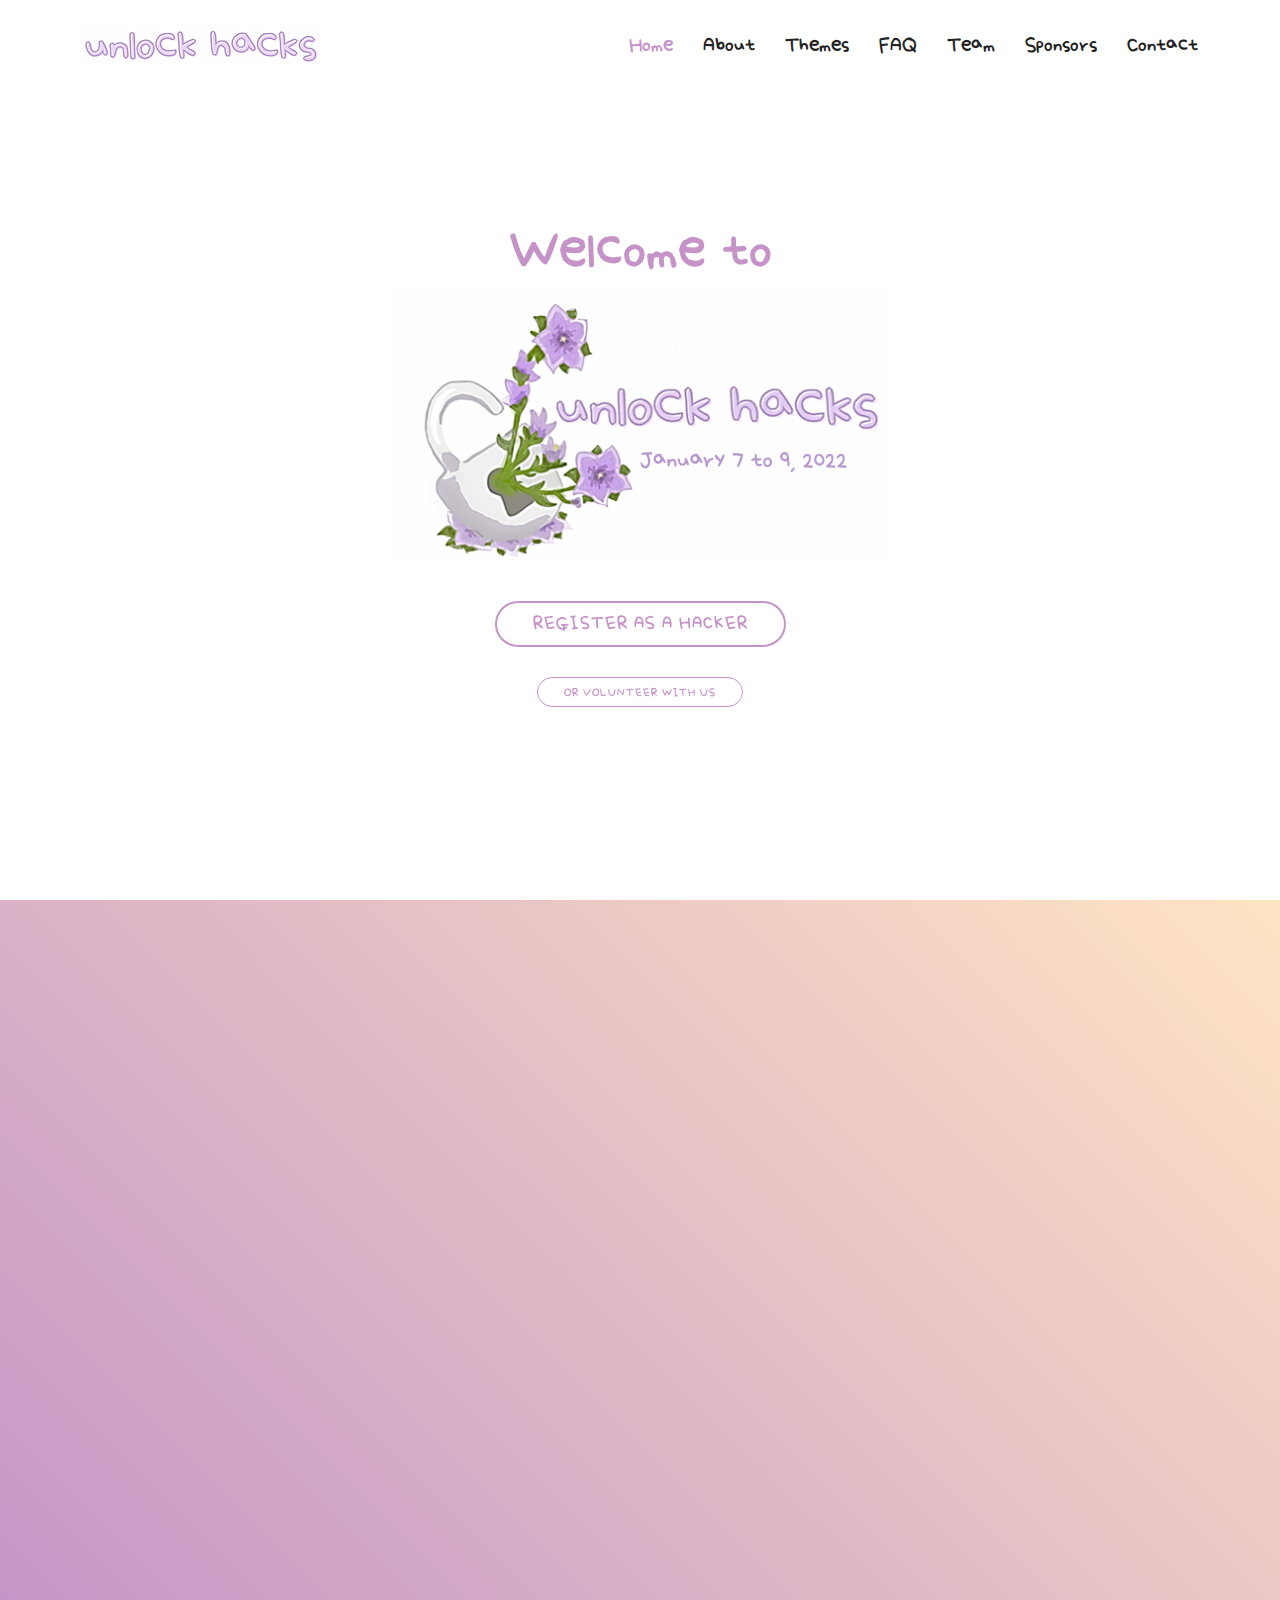
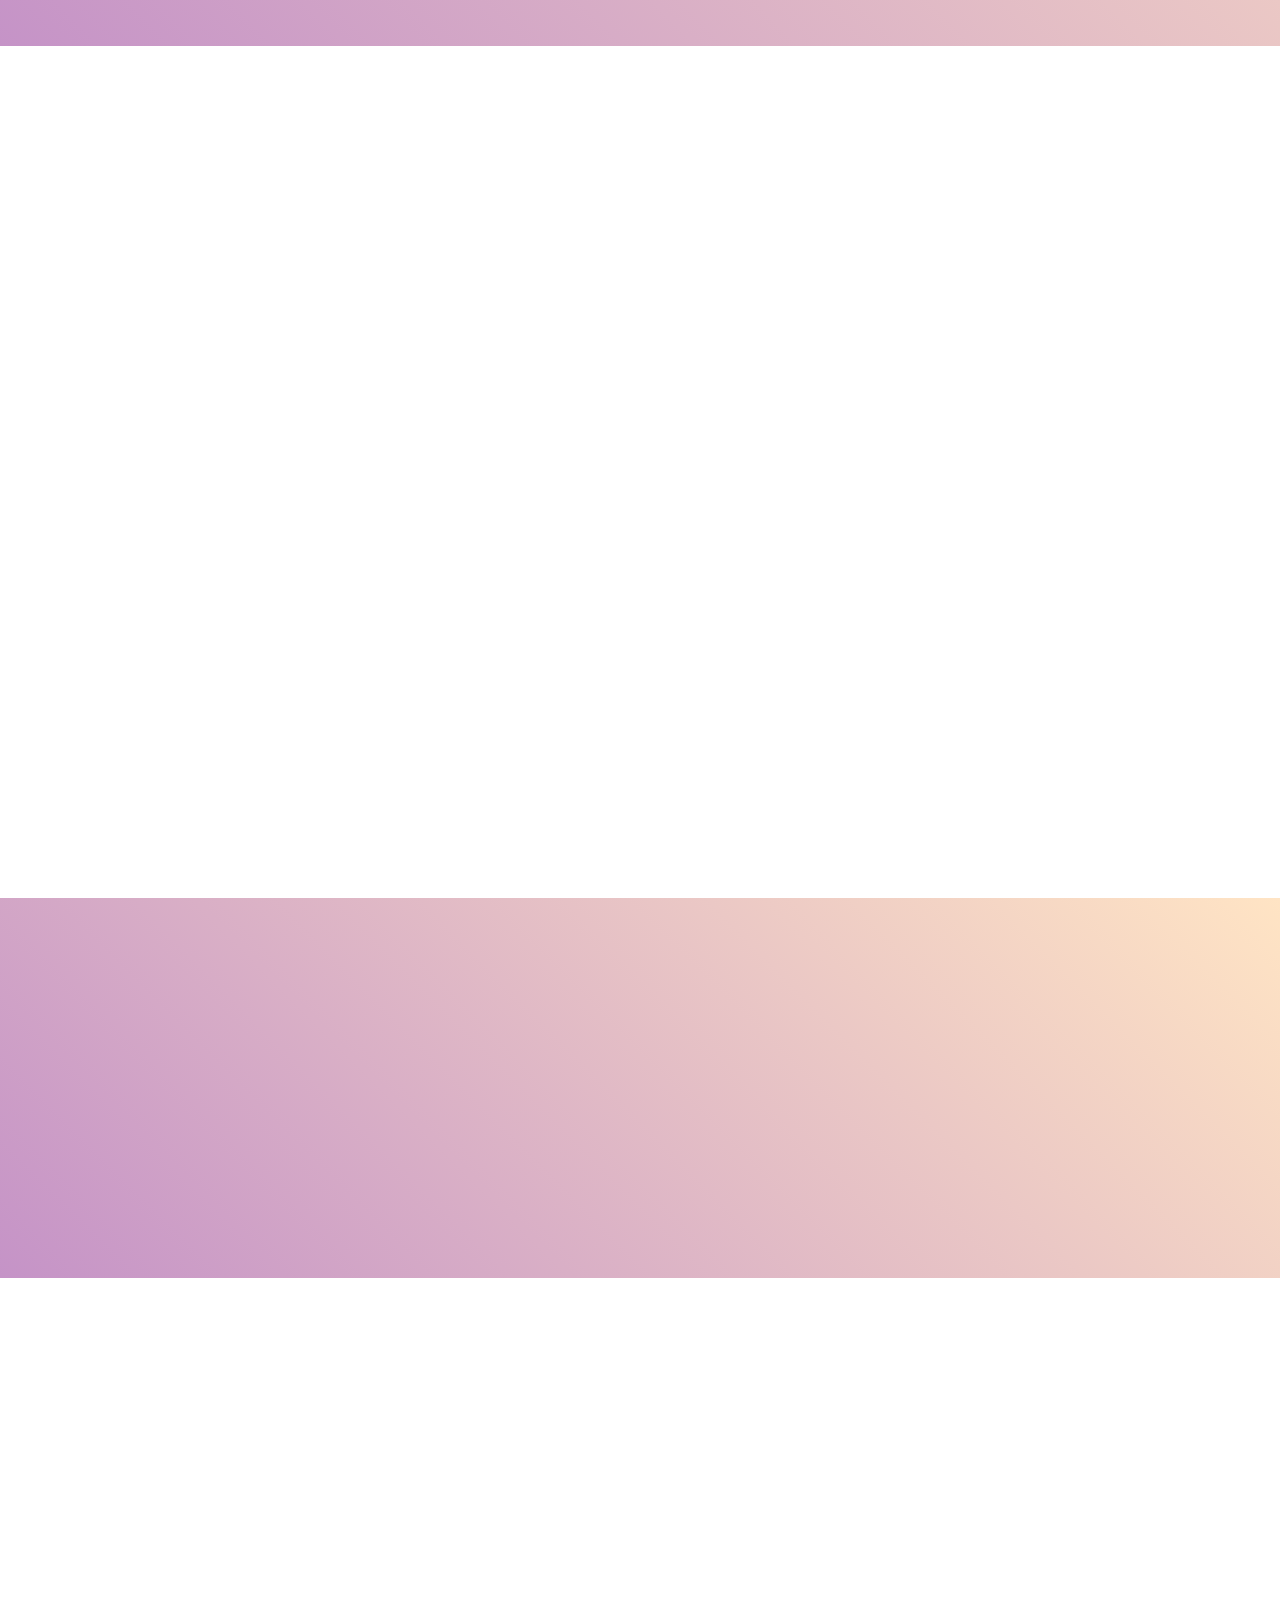
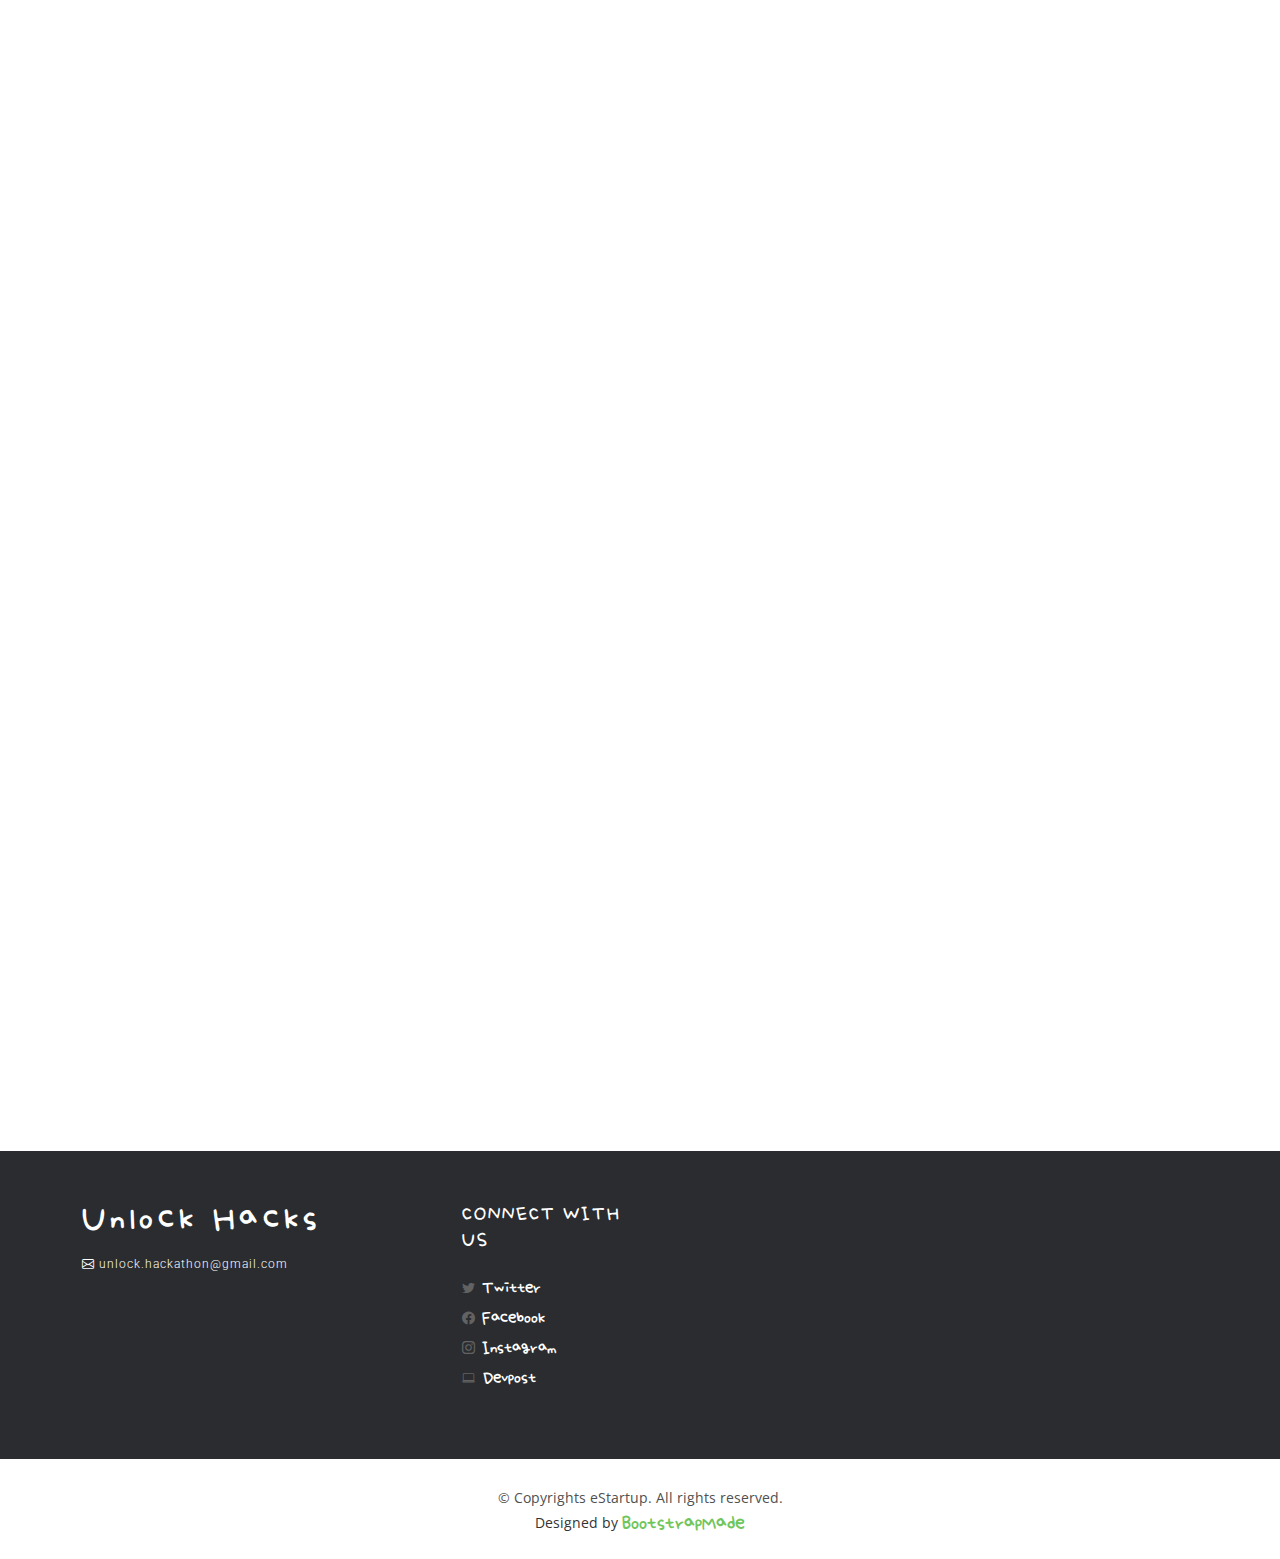
<file: index.html>
<!DOCTYPE html>
<html lang="en">

<head>
  <meta charset="utf-8">
  <meta content="width=device-width, initial-scale=1.0" name="viewport">
  <meta name="google-site-verification" content="Uta5ZvpiF0HfhbXHnjnyKUS2pw3Ugs1qrP7q_pHr9ck" />
  <title>Unlock Hacks Website</title>
  <meta content="" name="description">
  <meta content="" name="keywords">

  <!-- Favicons -->
  <link href="assets/img/icon.png" rel="icon">

  <!-- Google Fonts -->
  <link href="https://fonts.googleapis.com/css?family=Open+Sans:300,300i,400,400i,700,700i|Roboto:100,300,400,500,700|Philosopher:400,400i,700,700i" rel="stylesheet">

  <!-- Vendor CSS Files -->
  <link href="assets/vendor/aos/aos.css" rel="stylesheet">
  <link href="assets/vendor/bootstrap/css/bootstrap.min.css" rel="stylesheet">
  <link href="assets/vendor/bootstrap-icons/bootstrap-icons.css" rel="stylesheet">
  <link href="assets/vendor/glightbox/css/glightbox.min.css" rel="stylesheet">
  <link href="assets/vendor/swiper/swiper-bundle.min.css" rel="stylesheet">

  <!-- Template Main CSS File -->
  <link href="assets/css/style.css" rel="stylesheet">

  <!-- =======================================================
  * Template Name: eStartup - v4.3.0
  * Template URL: https://bootstrapmade.com/estartup-bootstrap-landing-page-template/
  * Author: BootstrapMade.com
  * License: https://bootstrapmade.com/license/
  ======================================================== -->
</head>

<body>

  <!-- ======= Header ======= -->
  <header id="header" class="header fixed-top d-flex align-items-center">
    <div class="container d-flex align-items-center justify-content-between">

      <div id="logo">
        <!-- <h1><a href="index.html"><span>unlock</span>Hacks</a></h1> --!>
        <!-- Uncomment below if you prefer to use an image logo -->
        <a href="index.html"><img src="assets/img/word.png" alt="" title="" /></a>
      </div>

      <nav id="navbar" class="navbar">
        <ul>
          <li><a class="nav-link scrollto active" href="#hero">Home</a></li>
          <li><a class="nav-link scrollto" href="#about">About</a></li>
          <li><a class="nav-link scrollto" href="#themes">Themes</a></li>
          <li><a class="nav-link scrollto" href="#FAQ">FAQ</a></li>
          <li><a class="nav-link scrollto" href="#team">Team</a></li>
          <li><a class="nav-link scrollto" href="#sponsors">Sponsors</a></li>
          <li><a class="nav-link scrollto" href="#footer">Contact</a></li>
        </ul>
        <i class="bi bi-list mobile-nav-toggle"></i>
      </nav><!-- .navbar -->

    </div>
  </header><!-- End Header -->

  <!-- ======= Hero Section ======= -->
  <section id="hero">
    <div class="hero-container" data-aos="fade-in">
      <h1>Welcome to</h1>
      <img src="assets/img/unlockhacks.png" alt="Hero Imgs" data-aos="zoom-out" data-aos-delay="100">
      <a href="https://forms.gle/FWFZujDewzGJzZKf9" class="btn-get-started scrollto">Register as a hacker</a>
      <a href="https://forms.gle/AG8u2EUDa3bshSr56" class="btn-volunteer scrollto">Or volunteer with us</a>
    </div>
  </section><!-- End Hero Section -->

  <main id="main">

    <!-- ======= About Section ======= -->
    <section id="about" class="padd-section text-center linear">

      <div class="container" data-aos="fade-up">
        <div class="section-title text-center">

          <h2>About Unlock Hacks</h2>
          <p class="separator">tech education for everyone!</p>

        </div>
      </div>

      <div class="container">
        <div class="row">

          <div class="col-md-6 col-lg-4" data-aos="zoom-in" data-aos-delay="100">
            <div class="feature-block">

              <img src="assets/img/svg/cloud.svg" alt="img">
              <h4>introducing hackathons</h4>
              <p>Heard about hackathons, but don't know where to start? Then you're in the right place! Attend this casual hackathon online and we'll teach you the basics, whether you know how to code or not!</p>

            </div>
          </div>

          <div class="col-md-6 col-lg-4" data-aos="zoom-in" data-aos-delay="200">
            <div class="feature-block">

              <img src="assets/img/world.png" alt="img">
              <h4>learning for everyone</h4>
              <p>Our event is meant to be a casual environment open to anyone who is curious about coding and hackathons! And thanks to our hackathon being online, it's also open to anyone around the world! Our hackathon is not a strict competition, but a challenge for those who seek it. </p>

            </div>
          </div>

          <div class="col-md-6 col-lg-4" data-aos="zoom-in" data-aos-delay="300">
            <div class="feature-block">

              <img src="assets/img/connect.png" alt="img">
              <h4>a chance to connect</h4>
              <p>Meet new people and face challenges together! This hackathon is a great opportunity to connect with others around the world and learn new things from them. </p>

            </div>
          </div>

        </div>
      </div>

    </section><!-- End About Section -->


    <!-- ======= Themes Section ======= -->
    <section id="themes" class="padd-section text-center">

      <div class="container" data-aos="fade-up">
        <div class="section-title text-center">
          <h2>Themes</h2>
          <p class="separator">To help get ideas going!</p>
        </div>

        <div class="row" data-aos="fade-up" data-aos-delay="100">

          <div class="col-md-6 col-lg-3">
            <div class="feature-block">
              <img src="assets/img/design.png" alt="img">
              <h4>art and design</h4>
              <p>Create a hack focused around visual aesthetics!</p>
            </div>
          </div>

          <div class="col-md-6 col-lg-3">
            <div class="feature-block">
              <img src="assets/img/environment.png" alt="img">
              <h4>environment</h4>
              <p>Come up with a technological solution that could benefit our planet!</p>
            </div>
          </div>

          <div class="col-md-6 col-lg-3">
            <div class="feature-block">
              <img src="assets/img/education.png" alt="img">
              <h4>education</h4>
              <p>Teach others about something you are passionate about through your hack!</p>
            </div>
          </div>

          <div class="col-md-6 col-lg-3">
            <div class="feature-block">
              <img src="assets/img/health.png" alt="img">
              <h4>health</h4>
              <p>Create a hack that helps someone in need, be it big or small!</p>
            </div>
          </div>

          <div class="col-md-6 col-lg-3">
            <div class="feature-block">
              <img src="assets/img/socialgood.png" alt="img">
              <h4>social good</h4>
              <p>Code to create a better society! This could fit in with other themes as well. </p>
            </div>
          </div>

          <div class="col-md-6 col-lg-3">
            <div class="feature-block">
              <img src="assets/img/entertainment.png" alt="img">
              <h4>entertainment</h4>
              <p>Create a hack for fun, or that lets someone else have fun!</p>
            </div>
          </div>

          <div class="col-md-6 col-lg-3">
            <div class="feature-block">
              <img src="assets/img/lifehacks.png" alt="img">
              <h4>life hacks</h4>
              <p>Come up with a hack that makes something easier to do or more accessible!</p>
            </div>
          </div>

          <div class="col-md-6 col-lg-3">
            <div class="feature-block">
              <img src="assets/img/finance.png" alt="img">
              <h4>finance and business</h4>
              <p>Code something that helps people manage finances, or practice good business techniques!</p>
            </div>
          </div>

        </div>
      </div>
    </section><!-- End Themes Section -->

    <!-- ======= FAQ Section ======= -->
    <section id="FAQ" class="padd-section text-center linear">
      <div class="container" data-aos="fade-up">
        <div class="row justify-content-center">

          <div class="col-md-8">

            <div class="testimonials-content">
                <a class="carousel-control-prev" href="#carousel-example-generic" role="button" data-bs-slide="prev">
                    <span class="carousel-control-prev-icon" aria-hidden="false"></span>
                    <span class="sr-only">Previous</span>
                </a>
                <a class="carousel-control-next" href="#carousel-example-generic" role="button" data-bs-slide="next">
                    <span class="sr-only">Next</span>
                    <span class="carousel-control-next-icon" aria-hidden="false"></span>
                </a>

              <div id="carousel-example-generic" class="carousel slide" data-bs-ride="carousel">
               

                <div class="carousel-inner" role="listbox">


                  <div class="carousel-item  active">
                    <div class="top-top">

                      <h2>Who is eligible to participate?</h2>
                      <p>Anybody over the age of 13 and under the age of 21, inclusive, regardless of where you live! That being said, if you are older than 21 and you wish to be apart of our event, we highly suggest checking out our <a href = "https://forms.gle/AG8u2EUDa3bshSr56">volunteer page</a>! Please email us if you have any questions regarding this!</p>
                      <h4>“Youth is a gift of nature but age is a work of art.”</h4>
                      <p>Stanislav Lee</p>

                    </div>
                  </div>


                  <div class="carousel-item ">
                    <div class="top-top">
                      <h2>What is a hackathon?</h2>
                      <p>A hackathon is an event where people come together to create a technological solution to a modern day problem! But for our hackathon, you don't even need to know how to code! In addition, we'll have many learning opportunities and events during the hackathon, so we'll be there to help you out!</p>
                      <h4>“I collect memories. I look for opportunities to try new things, go to new places, and meet new people all the time.”</h4>
                      <p>Marcel Wanders</p>

                    </div>
                  </div>

                  <div class="carousel-item ">
                    <div class="top-top">

                      <h2>Why participate in a hackathon?</h2>
                      <p>Because it's a great way to get hands-on experience with coding, design, and it's a way to design a project that really passions you! In addition, you'll get to meet new people, learn new things and have fun all in just one weekend! Pretty good deal, right?</p>
                      <h4>“Life is trying things to see if they work.”</h4>
                      <p>Ray Bradbury</p>

                    </div>
                  </div>

                  <div class="carousel-item ">
                    <div class="top-top">

                      <h2>What if I don't have a team?</h2>
                      <p>That's alright! We have specific events before the hackathon to help everyone find teams! In addition, we recommend that team sizes do not exceed four people, but we can make exceptions if neccesary!</p>
                      <h4>“A friend may be waiting behind a stranger’s face.”</h4>
                      <p>Maya Angelou</p>

                    </div>

                  </div>
                  <div class="carousel-item ">
                    <div class="top-top">

                      <h2>Is there a cost to attend?</h2>
                      <p>It costs no more than a bit of your weekend! Other than that, it's free! Yay! In addition, if you cannot make the entire event, you may also join to attend any workshops you might like to see.</p>
                      <h4>Time is a created thing. To say “I don’t have time” is to say “I don’t want to.”</h4>
                      <p>Lao Tzu</p>

                    </div>
                  </div>

                  <div class="carousel-item ">
                    <div class="top-top">

                      <h2>What will I need to participate?</h2>
                      <p>You will need wifi and an electronic device, such as a computer or a smartphone. If you plan to code, a computer works best, but any device you have can work. In addition, you will need to make a discord account and to sign up on our <a href = "https://unlock-hacks.devpost.com/?preview_token=8GYpLkYvj9A0sBWe7OOKJyL5CXV7iRxcF6teeuGTzJs%3D">Devpost</a> page. If you need any extra help, please don't hesitate to contact us!</p>
                      <h4>"Your scars, your flaws, your fears, your pain - they're mine too."</h4>
                      <p>Siobhan Davis</p>

                    </div>
                  </div>
                 </div>

                 <div class="btm-btm">
                  <d1>
                    <dt data-bs-target="#carousel-example-generic" data-bs-slide-to="0" class="active"></dt>
                    <dt data-bs-target="#carousel-example-generic" data-bs-slide-to="1"></dt>
                    <dt data-bs-target="#carousel-example-generic" data-bs-slide-to="2"></dt>
                    <dt data-bs-target="#carousel-example-generic" data-bs-slide-to="3"></dt>
                    <dt data-bs-target="#carousel-example-generic" data-bs-slide-to="4"></dt>
                    <dt data-bs-target="#carousel-example-generic" data-bs-slide-to="5"></dt>
                  </d1>
                 </div>
              </div>
            </div>
          </div>

        </div>
      </div>
    </section><!-- End FAQ Section -->

    <!-- ======= Team Section ======= -->
    <section id="team" class="padd-section text-center">

      <div class="container" data-aos="fade-up">
        <div class="section-title text-center">

          <h2>Team Member</h2>
          <p class="separator"></p>
        </div>

        <div class="row">

          <div class="col-md-6 col-md-4 col-lg-3" data-aos="zoom-in" data-aos-delay="100">
            <div class="team-block bottom">
              <img src="assets/img/luke.jpg" class="img-responsive" alt="img">
              <div class="team-content">
                <p>luke.jang2004@gmail.com</p>
                <span>organizer</span>
                <h4>Luke Jang</h4>
              </div>
            </div>
          </div>

          <div class="col-md-6 col-md-4 col-lg-3" data-aos="zoom-in" data-aos-delay="200">
            <div class="team-block bottom">
              <img src="assets/img/steven.png" class="img-responsive" alt="img">
              <div class="team-content">
                <p>stevenbai0724@gmail.com</p>
                <span>organizer</span>
                <h4>Steven Bai</h4>
              </div>
            </div>
          </div>

          <div class="col-md-6 col-md-4 col-lg-3" data-aos="zoom-in" data-aos-delay="300">
            <div class="team-block bottom">
              <img src="assets/img/fake1.jpg" class="img-responsive" alt="img">
              <div class="team-content">
		<p>geetikarp@gmail.com</p>

                <span>organizer</span>
                <h4>Geeti Chawla</h4>
              </div>
            </div>
          </div>



        </div>
      </div>
    </section><!-- End Team Section -->
    <!-- ======= Sponsors Section ======= -->
    <section id="sponsors" class="padd-section text-center">

      <div class="container" data-aos="fade-up">
        <div class="section-title text-center">
          <h2>Sponsors</h2>
        </div>

        <div class="row" data-aos="fade-up" data-aos-delay="100">

          <div class="col-md-6 col-lg-3">
            <div class="feature-block">
              <img style = "width:100%;"src="assets/img/echo3D.png" alt="img" ></img>
	      <h4><a href ="https://www.echo3d.co/">echo3D</a></h4>
            </div>
          </div>


          <div class="col-md-6 col-lg-3">
            <div class="feature-block">
              <img style = "width:100%;"src="assets/img/icontribute.png" alt="img" ></img>
	      <h4><a href ="https://icontribute.community/#/">iContribute</a></h4>
            </div>
          </div>
	      

          <div class="col-md-6 col-lg-3">
            <div class="feature-block">
	      <img style = "width:100%;"src="assets/img/Leading_Learners_Logo.png" alt="img" ></img>
	      <h4><a href ="https://linktr.ee/leadinglearners">Leading Learners</a></h4>
            </div>
          </div>
	      
          <div class="col-md-6 col-lg-3">
            <div class="feature-block">
	      <img style = "width:100%;"src="assets/img/Action_For_World.png" alt="img" ></img>
	      <h4><a href ="https://actionforworld.netlify.app/">Action for World</a></h4>
            </div>
          </div>
	
          <div class="col-md-6 col-lg-3">
            <div class="feature-block">
	      <img style = "width:100%;"src="assets/img/voiceflow-letterfont-black.png" alt="img" ></img>
	      <h4><a href ="https://www.voiceflow.com/">Voiceflow</a></h4>
            </div>
          </div>
	
        </div>
      </div>
    </section><!-- End Sponsors Section -->

  </main><!-- End #main -->

  <!-- ======= Footer ======= -->
  <footer class="footer" id="footer">
    <div class="container">
      <div class="row">

        <div class="col-md-12 col-lg-4">
          <div class="footer-logo">

            <a class="navbar-brand" href="#">Unlock Hacks</a>
            <p class="bi bi-envelope"> unlock.hackathon@gmail.com</p>

          </div>
        </div>

        <div class="col-sm-6 col-md-3 col-lg-2">
          <div class="list-menu">

            <h4>Connect With Us</h4>

            <ul class="list-unstyled">
              <li class="bi bi-twitter"><a href="https://twitter.com/HacksUnlock" class="twitter">Twitter</a></li>
              <li class="bi bi-facebook"><a href="https://www.facebook.com/profile.php?id=100071896251396" class="facebook">Facebook</a></li>
              <li class="bi bi-instagram"><a href="https://www.instagram.com/unlock.hacks/" class="instagram">Instagram</a></li>
              <li class="bi bi-laptop"><a href="https://unlock-hacks.devpost.com/?preview_token=8GYpLkYvj9A0sBWe7OOKJyL5CXV7iRxcF6teeuGTzJs%3D" class="laptop">Devpost</a></li>
            </ul>

          </div>
        </div>

      </div>
    </div>

    <div class="copyrights">
      <div class="container">
        <p>&copy; Copyrights eStartup. All rights reserved.</p>
        <div class="credits">
          <!--
          All the links in the footer should remain intact.
          You can delete the links only if you purchased the pro version.
          Licensing information: https://bootstrapmade.com/license/
          Purchase the pro version with working PHP/AJAX contact form: https://bootstrapmade.com/buy/?theme=eStartup
        -->
          Designed by <a href="https://bootstrapmade.com/">BootstrapMade</a>
        </div>
      </div>
    </div>

  </footer><!-- End  Footer -->
  <a href="#" class="back-to-top d-flex align-items-center justify-content-center"><i class="bi bi-arrow-up-short"></i></a>

  <!-- Vendor JS Files -->
  <script src="assets/vendor/aos/aos.js"></script>
  <script src="assets/vendor/bootstrap/js/bootstrap.bundle.min.js"></script>
  <script src="assets/vendor/glightbox/js/glightbox.min.js"></script>
  <script src="assets/vendor/php-email-form/validate.js"></script>
  <script src="assets/vendor/swiper/swiper-bundle.min.js"></script>

  <!-- Template Main JS File -->
  <script src="assets/js/main.js"></script>

</body>

</html>
</file>
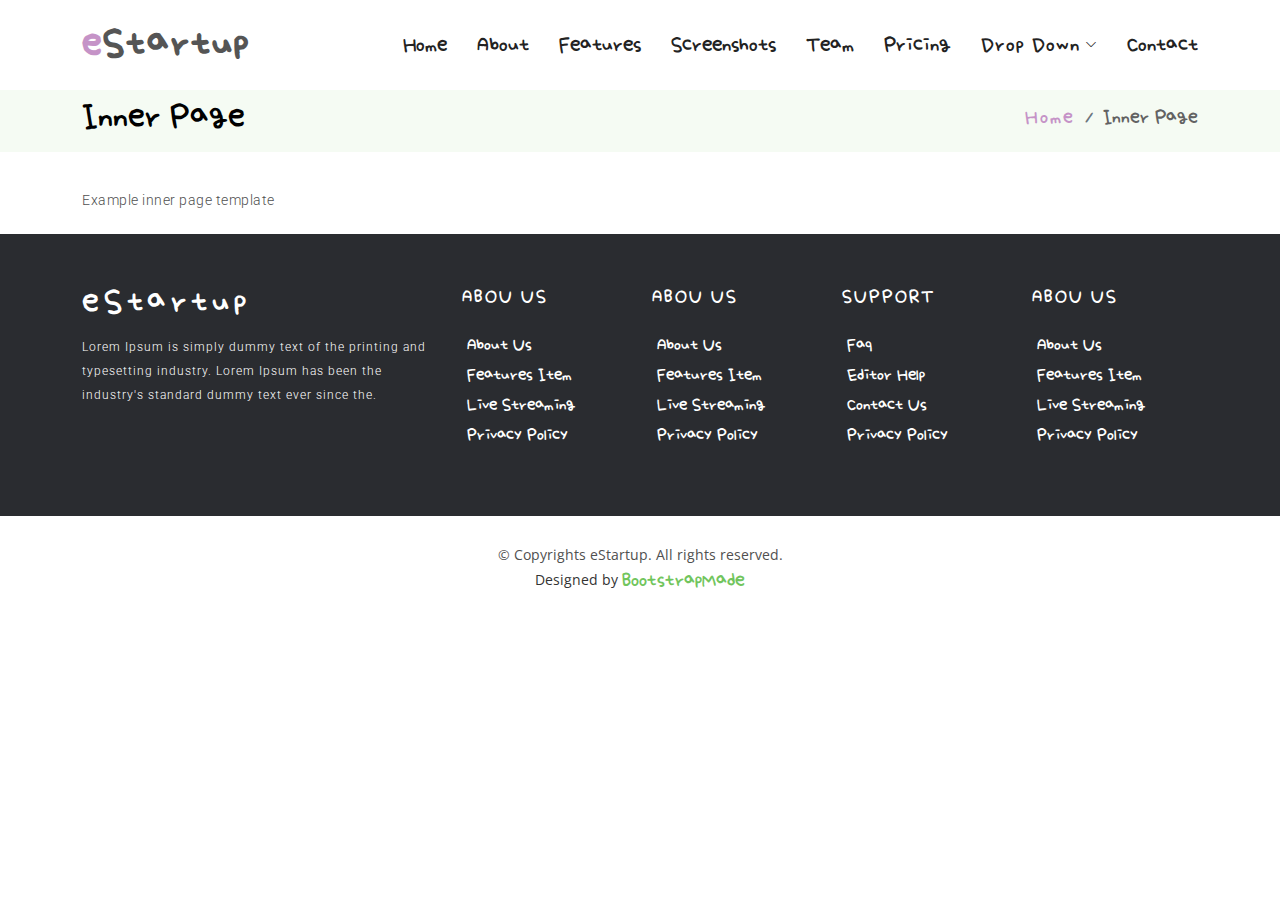
<file: inner-page.html>
<!DOCTYPE html>
<html lang="en">

<head>
  <meta charset="utf-8">
  <meta content="width=device-width, initial-scale=1.0" name="viewport">

  <title>Inner Page - eStartup Bootstrap Template</title>
  <meta content="" name="description">
  <meta content="" name="keywords">

  <!-- Favicons -->
  <link href="assets/img/favicon.png" rel="icon">
  <link href="assets/img/apple-touch-icon.png" rel="apple-touch-icon">

  <!-- Google Fonts -->
  <link href="https://fonts.googleapis.com/css?family=Open+Sans:300,300i,400,400i,700,700i|Roboto:100,300,400,500,700|Philosopher:400,400i,700,700i" rel="stylesheet">

  <!-- Vendor CSS Files -->
  <link href="assets/vendor/aos/aos.css" rel="stylesheet">
  <link href="assets/vendor/bootstrap/css/bootstrap.min.css" rel="stylesheet">
  <link href="assets/vendor/bootstrap-icons/bootstrap-icons.css" rel="stylesheet">
  <link href="assets/vendor/glightbox/css/glightbox.min.css" rel="stylesheet">
  <link href="assets/vendor/swiper/swiper-bundle.min.css" rel="stylesheet">

  <!-- Template Main CSS File -->
  <link href="assets/css/style.css" rel="stylesheet">

  <!-- =======================================================
  * Template Name: eStartup - v4.3.0
  * Template URL: https://bootstrapmade.com/estartup-bootstrap-landing-page-template/
  * Author: BootstrapMade.com
  * License: https://bootstrapmade.com/license/
  ======================================================== -->
</head>

<body>

  <!-- ======= Header ======= -->
  <header id="header" class="header fixed-top d-flex align-items-center">
    <div class="container d-flex align-items-center justify-content-between">

      <div id="logo">
        <h1><a href="index.html"><span>e</span>Startup</a></h1>
        <!-- Uncomment below if you prefer to use an image logo -->
        <!-- <a href="index.html"><img src="assets/img/logo.png" alt="" title="" /></a>-->
      </div>

      <nav id="navbar" class="navbar">
        <ul>
          <li><a class="nav-link scrollto " href="#hero">Home</a></li>
          <li><a class="nav-link scrollto" href="#about-us">About</a></li>
          <li><a class="nav-link scrollto" href="#features">Features</a></li>
          <li><a class="nav-link scrollto" href="#screenshots">Screenshots</a></li>
          <li><a class="nav-link scrollto" href="#team">Team</a></li>
          <li><a class="nav-link scrollto" href="#pricing">Pricing</a></li>
          <li class="dropdown"><a href="#"><span>Drop Down</span> <i class="bi bi-chevron-down"></i></a>
            <ul>
              <li><a href="#">Drop Down 1</a></li>
              <li class="dropdown"><a href="#"><span>Deep Drop Down</span> <i class="bi bi-chevron-right"></i></a>
                <ul>
                  <li><a href="#">Deep Drop Down 1</a></li>
                  <li><a href="#">Deep Drop Down 2</a></li>
                  <li><a href="#">Deep Drop Down 3</a></li>
                  <li><a href="#">Deep Drop Down 4</a></li>
                  <li><a href="#">Deep Drop Down 5</a></li>
                </ul>
              </li>
              <li><a href="#">Drop Down 2</a></li>
              <li><a href="#">Drop Down 3</a></li>
              <li><a href="#">Drop Down 4</a></li>
            </ul>
          </li>
          <li><a class="nav-link scrollto" href="#contact">Contact</a></li>
        </ul>
        <i class="bi bi-list mobile-nav-toggle"></i>
      </nav><!-- .navbar -->

    </div>
  </header><!-- End Header -->

  <main id="main">

    <!-- ======= Breadcrumbs ======= -->
    <section class="breadcrumbs">
      <div class="container">

        <div class="d-flex justify-content-between align-items-center">
          <h2>Inner Page</h2>
          <ol>
            <li><a href="index.html">Home</a></li>
            <li>Inner Page</li>
          </ol>
        </div>

      </div>
    </section><!-- End Breadcrumbs -->

    <section class="inner-page pt-4">
      <div class="container">
        <p>
          Example inner page template
        </p>
      </div>
    </section>

  </main><!-- End #main -->

  <!-- ======= Footer ======= -->
  <footer class="footer">
    <div class="container">
      <div class="row">

        <div class="col-md-12 col-lg-4">
          <div class="footer-logo">

            <a class="navbar-brand" href="#">eStartup</a>
            <p>Lorem Ipsum is simply dummy text of the printing and typesetting industry. Lorem Ipsum has been the industry's standard dummy text ever since the.</p>

          </div>
        </div>

        <div class="col-sm-6 col-md-3 col-lg-2">
          <div class="list-menu">

            <h4>Abou Us</h4>

            <ul class="list-unstyled">
              <li><a href="#">About us</a></li>
              <li><a href="#">Features item</a></li>
              <li><a href="#">Live streaming</a></li>
              <li><a href="#">Privacy Policy</a></li>
            </ul>

          </div>
        </div>

        <div class="col-sm-6 col-md-3 col-lg-2">
          <div class="list-menu">

            <h4>Abou Us</h4>

            <ul class="list-unstyled">
              <li><a href="#">About us</a></li>
              <li><a href="#">Features item</a></li>
              <li><a href="#">Live streaming</a></li>
              <li><a href="#">Privacy Policy</a></li>
            </ul>

          </div>
        </div>

        <div class="col-sm-6 col-md-3 col-lg-2">
          <div class="list-menu">

            <h4>Support</h4>

            <ul class="list-unstyled">
              <li><a href="#">faq</a></li>
              <li><a href="#">Editor help</a></li>
              <li><a href="#">Contact us</a></li>
              <li><a href="#">Privacy Policy</a></li>
            </ul>

          </div>
        </div>

        <div class="col-sm-6 col-md-3 col-lg-2">
          <div class="list-menu">

            <h4>Abou Us</h4>

            <ul class="list-unstyled">
              <li><a href="#">About us</a></li>
              <li><a href="#">Features item</a></li>
              <li><a href="#">Live streaming</a></li>
              <li><a href="#">Privacy Policy</a></li>
            </ul>

          </div>
        </div>

      </div>
    </div>

    <div class="copyrights">
      <div class="container">
        <p>&copy; Copyrights eStartup. All rights reserved.</p>
        <div class="credits">
          <!--
          All the links in the footer should remain intact.
          You can delete the links only if you purchased the pro version.
          Licensing information: https://bootstrapmade.com/license/
          Purchase the pro version with working PHP/AJAX contact form: https://bootstrapmade.com/buy/?theme=eStartup
        -->
          Designed by <a href="https://bootstrapmade.com/">BootstrapMade</a>
        </div>
      </div>
    </div>

  </footer><!-- End  Footer -->

  <a href="#" class="back-to-top d-flex align-items-center justify-content-center"><i class="bi bi-arrow-up-short"></i></a>

  <!-- Vendor JS Files -->
  <script src="assets/vendor/aos/aos.js"></script>
  <script src="assets/vendor/bootstrap/js/bootstrap.bundle.min.js"></script>
  <script src="assets/vendor/glightbox/js/glightbox.min.js"></script>
  <script src="assets/vendor/php-email-form/validate.js"></script>
  <script src="assets/vendor/swiper/swiper-bundle.min.js"></script>

  <!-- Template Main JS File -->
  <script src="assets/js/main.js"></script>

</body>

</html>
</file>
<file: assets/css/style.css>
/**
* Template Name: eStartup - v4.3.0
* Template URL: https://bootstrapmade.com/estartup-bootstrap-landing-page-template/
* Author: BootstrapMade.com
* License: https://bootstrapmade.com/license/
*/

@charset "UTF-8";
/*--------------------------------------------------------------
# General
--------------------------------------------------------------*/
@font-face
{
   font-family: UhBee-Se_hyunimport;
   src: url("UhBee-Se_hyun.ttf");
}
body {
  background-color: #fff;
  color: #333;
}

h1, h2, h3, h4, h5, h6 {
  font-family: UhBee-Se_hyunimport;
  margin: 0;
}

h2 {
  color: #000;
  font-weight: 450;
  font-size: 18px;
}

h4 {
  color: #000;
  font-size: 13px;
  font-weight: 500;
  letter-spacing: 2px;
  text-transform: uppercase;
  line-height: 2;
}

h5 {
  color: #c593c7;
  font-size: 13px;
  font-weight: 500;
}

a {
  letter-spacing: 2px;
  text-decoration: none;
  color: #c593c7;
  font-family: UhBee-Se_hyunimport;
}

a:hover {
  color: #F59BF7;

}

ul {
  letter-spacing: 1px;
}

li {
  color: #626262;
  font-size: 13px;
  font-weight: 400;
  font-family: UhBee-Se_hyunimport;
  letter-spacing: 2px;
  line-height: 30px;
  text-transform: capitalize;
}

p {
  color: #505050;
  font-size: 14px;
  font-weight: 300;
  font-family: "roboto";
  letter-spacing: 0.5px;
  line-height: 2;
  margin-bottom: 20px;
  margin-top: 10px;
}

span {
  letter-spacing: 1px;
}

.container-full {
  padding-left: 0;
  padding-right: 0;
}

.btn {
  border: 1px solid #fff;
  border-radius: 50px;
  color: #fff;
  font-size: 11px;
  font-weight: 600;
  padding: 15px 40px;
  text-transform: uppercase;
  transition: all 0.5s ease-in-out 0s;
}

.btn-default:hover {
  color: #fff;
  background-color: #e6e6e6;
  border-color: #adadad;
}

.fa {
  text-decoration: none;
  font-size: 13px;
}

/*--------------------------------------------------------------
# Back to top button
--------------------------------------------------------------*/
.back-to-top {
  position: fixed;
  visibility: hidden;
  opacity: 0;
  right: 15px;
  bottom: 15px;
  z-index: 996;
  background: #C593C7;
  width: 40px;
  height: 40px;
  border-radius: 4px;
  transition: all 0.4s;
}

.back-to-top i {
  font-size: 28px;
  color: #fff;
  line-height: 0;
}

.back-to-top:hover {
  background: #C8A2C8;
  color: #fff;
}

.back-to-top.active {
  visibility: visible;
  opacity: 1;
}

/*--------------------------------------------------------------
# Header
--------------------------------------------------------------*/
#header {
  background: #fff;
  z-index: 997;
  transition: all 0.5s ease;
  padding: 20px 0;
}

#header #logo h1 {
  color: #505050;
  font-size: 28px;
  font-weight: 600;
  letter-spacing: 1px;
  margin: 0;
}

#header #logo h1 a {
  color: #555;
  display: inline-block;
  text-decoration: none;
}

#header #logo h1 a span {
  color: #C593C7;
}

#header #logo img {
  padding: 0;
  margin: 0;
}

#header.header-scrolled {
  background: #fff;
  box-shadow: 0 3px 7px rgba(0, 0, 0, 0.1);
  padding: 12px 0;
}

/*--------------------------------------------------------------
# Navigation Menu
--------------------------------------------------------------*/
/**
* Desktop Navigation 
*/
.navbar {
  padding: 0;
}

.navbar ul {
  margin: 0;
  padding: 0;
  display: flex;
  list-style: none;
  align-items: center;
}

.navbar li {
  position: relative;
}

.navbar a, .navbar a:focus {
  display: flex;
  align-items: center;
  justify-content: space-between;
  padding: 10px 0 10px 30px;
  font-family: UhBee-Se_hyunimport;
  font-size: 15px;
  color: #222;
  white-space: nowrap;
  transition: 0.3s;
  letter-spacing: 0;
}

.navbar a i, .navbar a:focus i {
  font-size: 12px;
  line-height: 0;
  margin-left: 5px;
}

.navbar a:hover, .navbar .active, .navbar .active:focus, .navbar li:hover > a {
  color: #C593C7;
}

.navbar .dropdown ul {
  display: block;
  position: absolute;
  left: 14px;
  top: calc(100% + 30px);
  margin: 0;
  padding: 10px 0;
  z-index: 99;
  opacity: 0;
  visibility: hidden;
  background: #fff;
  box-shadow: 0px 0px 30px rgba(127, 137, 161, 0.25);
  transition: 0.3s;
  border-radius: 4px;
}

.navbar .dropdown ul li {
  min-width: 200px;
}

.navbar .dropdown ul a {
  padding: 10px 20px;
  text-transform: none;
}

.navbar .dropdown ul a i {
  font-size: 12px;
}

.navbar .dropdown ul a:hover, .navbar .dropdown ul .active:hover, .navbar .dropdown ul li:hover > a {
  color: #C593C7;
}

.navbar .dropdown:hover > ul {
  opacity: 1;
  top: 100%;
  visibility: visible;
}

.navbar .dropdown .dropdown ul {
  top: 0;
  left: calc(100% - 30px);
  visibility: hidden;
}

.navbar .dropdown .dropdown:hover > ul {
  opacity: 1;
  top: 0;
  left: 100%;
  visibility: visible;
}

@media (max-width: 1366px) {
  .navbar .dropdown .dropdown ul {
    left: -90%;
  }
  .navbar .dropdown .dropdown:hover > ul {
    left: -100%;
  }
}

/**
* Mobile Navigation 
*/
.mobile-nav-toggle {
  color: #222;
  font-size: 28px;
  cursor: pointer;
  display: none;
  line-height: 0;
  transition: 0.5s;
}

.mobile-nav-toggle.bi-x {
  color: #fff;
}

@media (max-width: 991px) {
  .mobile-nav-toggle {
    display: block;
  }
  .navbar ul {
    display: none;
  }
}

.navbar-mobile {
  position: fixed;
  overflow: hidden;
  top: 0;
  right: 0;
  left: 0;
  bottom: 0;
  background: rgba(34, 34, 34, 0.9);
  transition: 0.3s;
  z-index: 999;
}

.navbar-mobile .mobile-nav-toggle {
  position: absolute;
  top: 15px;
  right: 15px;
}

.navbar-mobile ul {
  display: block;
  position: absolute;
  top: 55px;
  right: 15px;
  bottom: 15px;
  left: 15px;
  padding: 10px 0;
  border-radius: 6px;
  background-color: #fff;
  overflow-y: auto;
  transition: 0.3s;
}

.navbar-mobile a {
  padding: 10px 20px;
  font-size: 15px;
  color: #222;
}

.navbar-mobile a:hover, .navbar-mobile .active, .navbar-mobile li:hover > a {
  color: #C593C7;
}

.navbar-mobile .getstarted {
  margin: 15px;
}

.navbar-mobile .dropdown ul {
  position: static;
  display: none;
  margin: 10px 20px;
  padding: 10px 0;
  z-index: 99;
  opacity: 1;
  visibility: visible;
  background: #fff;
  box-shadow: 0px 0px 30px rgba(127, 137, 161, 0.25);
}

.navbar-mobile .dropdown ul li {
  min-width: 200px;
}

.navbar-mobile .dropdown ul a {
  padding: 10px 20px;
}

.navbar-mobile .dropdown ul a i {
  font-size: 12px;
}

.navbar-mobile .dropdown ul a:hover, .navbar-mobile .dropdown ul .active:hover, .navbar-mobile .dropdown ul li:hover > a {
  color: #C593C7;
}

.navbar-mobile .dropdown > .dropdown-active {
  display: block;
}

/*--------------------------------------------------------------
# Hero Section
--------------------------------------------------------------*/
#hero {
  width: 100%;
  height: calc(100vh - 40px);
  background: url("") center bottom no-repeat;
  background-size: 100%;
  position: relative;
  margin-top: 40px;
}

@media (min-width: 1025px) {
  #hero {
    background-attachment: fixed;
  }
}

#hero .hero-container {
  position: absolute;
  bottom: 0;
  top: 0;
  left: 0;
  right: 0;
  display: flex;
  justify-content: center;
  align-items: center;
  flex-direction: column;
  text-align: center;
}

#hero h1 {
  margin: 0 0 10px 0;
  font-size: 40px;
  font-weight: 500;
  line-height: 56px;
  font-family: "UhBee-Se_hyunimport";
  color: #C593C7;
}

@media (max-width: 768px) {
  #hero h1 {
    font-size: 28px;
    line-height: 36px;
  }
}

#hero h2 {
  color: #C593C7;
  margin-bottom: 30px;
  font-size: 20px;
  font-family: UhBee-Se_hyunimport;
  font-weight: 300;
}

@media (max-width: 768px) {
  #hero h2 {
    font-size: 18px;
    line-height: 24px;
    margin-bottom: 30px;
  }
}

#hero img {
  max-width: 95%;
  margin-bottom: 30px;
}

#hero .btn-get-started {
  font-family: UhBee-Se_hyunimport;
  text-transform: uppercase;
  font-weight: 400;
  font-size: 13px;
  letter-spacing: 1px;
  display: inline-block;
  padding: 11px 36px;
  border-radius: 50px;
  transition: 0.5s;
  margin-bottom: 30px;
  border: 2px solid #C593C7;
  background: #fff;
  color: #C593C7;
  text-decoration: none;
}
#hero .btn-volunteer {
  font-family: UhBee-Se_hyunimport;
  text-transform: uppercase;
  font-weight: 400;
  font-size: 8px;
  letter-spacing: 1px;
  display: inline-block;
  padding: 8px 26px;
  border-radius: 30px;
  transition: 0.5s;
  margin-bottom: 10px;
  border: 1px solid #C593C7;
  background: #fff;
  color: #C593C7;
  text-decoration: none;
}

#hero .btn-get-started:hover {
  background: #C593C7;
  color: #fff;
}

#hero .btn-volunteer:hover {
  background: #C593C7;
  color: #fff;
}
#hero .btns a {
  color: #555;
  font-size: 11px;
  font-weight: 600;
  text-transform: uppercase;
  margin: 4px 20px;
  text-decoration: none;
  transition: 0.3s;
}

@media (max-width: 575px) {
  #hero .btns a {
    margin: 4px 8px;
  }
}

#hero .btns a:hover {
  color: #C593C7;
}

/*--------------------------------------------------------------
# Sections
--------------------------------------------------------------*/
section {
  overflow: hidden;
}

.padd-section {
  padding-bottom: 80px;
  padding-top: 80px;
}

@media (max-width: 992px) {
  .padd-section {
    padding-top: 40px;
    padding-bottom: 40px;
  }
}

.section-title {
  margin-bottom: 80px;
}

@media (max-width: 992px) {
  .section-title {
    margin-bottom: 40px;
  }
}

.section-title h2 {
  font-family: UhBee-Se_hyunimport;
  font-size: 45px;
  font-weight: 100;
  letter-spacing: 2px;
  margin-bottom: 20px;
  text-transform: capitalize;
}

.section-title .separator {
  margin: 0;
}

.separator {
  color: #626262;
  font-family: UhBee-Se_hyunimport;
  font-size: 15px;
  font-weight: 300;
  margin-bottom: 30px;
  text-transform: capitalize;
}

/*--------------------------------------------------------------
# Breadcrumbs
--------------------------------------------------------------*/
.breadcrumbs {
  padding: 20px 0;
  background-color: #f5fbf3;
  min-height: 40px;
  margin-top: 82px;
}

@media (max-width: 992px) {
  .breadcrumbs {
    margin-top: 68px;
  }
}

.breadcrumbs h2 {
  font-size: 24px;
  font-weight: 300;
  margin: 0;
}

@media (max-width: 992px) {
  .breadcrumbs h2 {
    margin: 0 0 10px 0;
  }
}

.breadcrumbs ol {
  display: flex;
  flex-wrap: wrap;
  list-style: none;
  padding: 0;
  margin: 0;
}

.breadcrumbs ol li {
  letter-spacing: 0;
  font-size: 14px;
}

.breadcrumbs ol li + li {
  padding-left: 10px;
}

.breadcrumbs ol li + li::before {
  display: inline-block;
  padding-right: 10px;
  color: #6c757d;
  content: "/";
}

@media (max-width: 768px) {
  .breadcrumbs .d-flex {
    display: block !important;
  }
  .breadcrumbs ol {
    display: block;
  }
  .breadcrumbs ol li {
    display: inline-block;
  }
}

/* Get Started Section
--------------------------------*/
#get-started {
  display: inline-block;
  height: 100%;
  width: 100%;
}

#get-started .feature-block {
  background: #fff none repeat scroll 0 0;
  padding: 30px 20px;
  transition: all 0.5s ease-in-out 0s;
}

#get-started .feature-block img {
  height: 60px;
  margin-bottom: 30px;
  width: 60px;
}

@media (max-width: 991px) {
  #get-started .feature-block {
    margin-bottom: 30px;
  }
}

#get-started .feature-block:hover {
  box-shadow: 0 0 35px rgba(0, 0, 0, 0.1);
  transition: all 0.5s ease-in-out 0s;
}

#get-started .feature-block h4 {
  margin-bottom: 20px;
}

#get-started .feature-block p {
  margin-bottom: 20px;
}

#get-started .feature-block a {
  color: #505050;
  font-size: 12px;
  font-weight: 600;
  text-decoration: none;
  text-transform: capitalize;
  transition: 0.3s;
}

#get-started .feature-block a:hover {
  color: #71c55d;
}

/* About Us Section
--------------------------------*/
.linear { background : linear-gradient( 45deg, #C593C7, bisque ) ; }
#about img {
  max-width: 50%;
  max-height: 50%;
}

#about .about-content {
  padding-top: 60px;
}

#about .about-content h2 {
  color: #cccff;
  font-family: UhBee-Se_hyunimport;
  font-size: 39px;
  font-weight: 100;
  letter-spacing: 2px;
  margin-bottom: 20px;
  text-transform: capitalize;
}

#about .about-content span {
  font-weight: 700;
  padding-right: 10px;
  text-transform: uppercase;
}

#about .about-content ul li {
  line-height: 36px;
}

#about .about-content ul li .fa {
  padding-right: 20px;
}

/* Features Section
--------------------------------*/
#features {
  display: inline-block;
  height: 100%;
  width: 100%;
  left: 30px;
}

#features .feature-block {
  background: #fff none repeat scroll 0 0;
  padding: 50px 40px;

  margin-bottom: 30px;
  transition: all 0.5s ease-in-out 0s;
}

#features .feature-block img {
  height: 60px;
  margin-bottom: 30px;
  width: 60px;
  align: center;
}

#features .feature-block:hover {
  box-shadow: 0 0 35px rgba(0, 0, 0, 0.1);
  transition: all 0.5s ease-in-out 0s;
}

#features .feature-block h4 {
  margin-bottom: 20px;
  align: center;
}

#features .feature-block p {
  margin-bottom: 0;
}

/* Screenshots Section
--------------------------------*/
#screenshots .swiper-pagination {
  margin-top: 20px;
  position: relative;
}

#screenshots .swiper-pagination .swiper-pagination-bullet {
  width: 12px;
  height: 12px;
  background-color: #fff;
  opacity: 1;
  border: 1px solid #71c55d;
}

#screenshots .swiper-pagination .swiper-pagination-bullet-active {
  background-color: #71c55d;
}

/* Video Section
--------------------------------*/
#video {
  background: url(../img/video-bg.jpg) center center;
  background-repeat: no-repeat;
  background-size: cover;
  height: 400px;
  overflow: hidden;
}

#video .overlay {
  background: rgba(0, 0, 0, 0.85);
  height: 100%;
}

#video .overlay .play-btn {
  width: 94px;
  height: 94px;
  background: radial-gradient(#71c55d 50%, rgba(113, 197, 93, 0.15) 52%);
  border-radius: 50%;
  display: block;
  margin: 153px auto 0;
  position: relative;
  overflow: hidden;
}

#video .overlay .play-btn::after {
  content: '';
  position: absolute;
  left: 50%;
  top: 50%;
  transform: translateX(-40%) translateY(-50%);
  width: 0;
  height: 0;
  border-top: 10px solid transparent;
  border-bottom: 10px solid transparent;
  border-left: 15px solid #fff;
  z-index: 100;
  transition: all 400ms cubic-bezier(0.55, 0.055, 0.675, 0.19);
}

#video .overlay .play-btn:before {
  content: '';
  position: absolute;
  width: 120px;
  height: 120px;
  -webkit-animation-delay: 0s;
  animation-delay: 0s;
  -webkit-animation: pulsate1 2s;
  animation: pulsate1 2s;
  -webkit-animation-direction: forwards;
  animation-direction: forwards;
  -webkit-animation-iteration-count: infinite;
  animation-iteration-count: infinite;
  -webkit-animation-timing-function: steps;
  animation-timing-function: steps;
  opacity: 1;
  border-radius: 50%;
  border: 2px solid rgba(255, 255, 255, 0.5);
  top: -15%;
  left: -15%;
  background: rgba(198, 16, 0, 0);
}

#video .overlay .play-btn:hover::after {
  border-left: 15px solid #71c55d;
  transform: scale(20);
}

#video .overlay .play-btn:hover::before {
  content: '';
  position: absolute;
  left: 50%;
  top: 50%;
  transform: translateX(-40%) translateY(-50%);
  width: 0;
  height: 0;
  border: none;
  border-top: 10px solid transparent;
  border-bottom: 10px solid transparent;
  border-left: 15px solid #fff;
  z-index: 200;
  -webkit-animation: none;
  animation: none;
  border-radius: 0;
}

@-webkit-keyframes pulsate1 {
  0% {
    transform: scale(0.6, 0.6);
    opacity: 1;
  }
  100% {
    transform: scale(1, 1);
    opacity: 0;
  }
}

@keyframes pulsate1 {
  0% {
    transform: scale(0.6, 0.6);
    opacity: 1;
  }
  100% {
    transform: scale(1, 1);
    opacity: 0;
  }
}

@-webkit-keyframes pulsate2 {
  0% {
    transform: scale(0.1, 0.1);
    opacity: 1;
  }
  100% {
    transform: scale(1, 1);
    opacity: 0;
  }
}

/* Team Section
--------------------------------*/
#team .team-block {
  box-shadow: 0 0 35px rgba(0, 0, 0, 0.1);
  height: 254px;
  overflow: hidden;
  position: relative;
  width: 100%;
}

@media (max-width: 991px) {
  #team .team-block {
    margin-bottom: 30px;
  }
}

#team .team-block img {
  width: 100%;
}

#team .team-block .team-content {
  background: #fff none repeat scroll 0 0;
  bottom: 0;
  box-shadow: 0 0 4px 0 rgba(0, 0, 0, 0.2), 0 0 0 0 rgba(0, 0, 0, 0.19);
  bottom: -147px;
  padding: 20px 0;
  position: absolute;
  width: 100%;
  transition: all 0.5s ease-in-out 0s;
}

#team .team-block .team-content ul {
  display: block;
  width: 100%;
}

#team .team-block .team-content ul li {
  display: inline-block;
}

#team .team-block .team-content ul li a {
  color: #626262;
}

#team .team-block .team-content ul li a .fa {
  float: left;
  padding-left: 10px;
  padding-right: 10px;
  transition: 0.3s;
}

#team .team-block .team-content ul li a .fa:hover {
  color: #71c55d;
}

#team .team-block .team-content ul > span {
  display: inline-block;
  font-size: 14px;
  font-weight: 300;
  letter-spacing: 0.5px;
  margin-bottom: 20px;
  text-transform: uppercase;
}

#team .team-block:hover .team-content {
  bottom: 0px;
  transition: all 0.5s ease-in-out 0s;
}

/* FAQ Section
--------------------------------*/
#testimonials .testimonials-content {
  box-shadow: 0 0 35px rgba(0, 0, 0, 0.1);
  padding: 49px 20px;
}

#testimonials .testimonials-content::before {
  color: #C593C7;
  content: "";
  display: inline-block;
  font: 70px/1 UhBee-Se_hyunimport;
  position: absolute;
  right: 43px;
  text-align: left;
  top: -29px;
}

#testimonials .top-top > h2 {
  font-family: UhBee-Se_hyunimport;
  font-size: 45px;
  font-weight: 100;
  letter-spacing: 2px;
  margin-bottom: 20px;
  text-transform: capitalize;
}

#testimonials .top-top > h4 {
  font: 700 12px UhBee-Se_hyunimport, sans-serif;
}

#testimonials .top-top span {
  font-size: 12px;
  font-weight: 300;
  margin-left: 26px;
}

#testimonials .btm-btm d1 dt {
  float: left;
  margin: 0 8px;
  border-radius: 50%;
  padding: 0;
  vertical-align: -200px;
  overflow: hidden;
  background: #ddd none repeat scroll 0 0;
  cursor: pointer;
  height: 12px !important;
  width: 12px !important;
  border: 0;
  content: "";
}

#testimonials .btm-btm .active {
  background: #71c55d;
}

.carousel-indicators {
  position: relative;
  bottom: 0;
  left: 0;
  bottom: 0 !important;
  z-index: 15;
  width: auto;
  padding-left: 0;
  margin: 30px auto 0 auto;
  margin-right: auto;
  text-align: center;
  list-style: none;
  margin-bottom: 0;
  display: inline-block;
}

.carousel-control-next {
  color: #808080;
}
.carousel-control-prev {
  color: #808080;
}
  

/* Pricing Table Section
--------------------------------*/
#pricing .block-pricing {
  background: #fff;
  box-shadow: 0 0 0 0 rgba(0, 0, 0, 0.2), 0 0 4px 0 rgba(0, 0, 0, 0.19);
  display: inline-block;
  position: relative;
  width: 100%;
  text-align: center;
}

@media (max-width: 991px) {
  #pricing .block-pricing {
    margin-bottom: 30px;
  }
}

#pricing .block-pricing .table {
  margin-bottom: 0;
  padding: 30px 15px;
  max-width: 100%;
  width: 100%;
}

#pricing .block-pricing .table h4 {
  padding-bottom: 30px;
}

#pricing .block-pricing h2 {
  margin-bottom: 30px;
}

#pricing .block-pricing ul {
  list-style: outside none none;
  margin: 10px auto;
  max-width: 240px;
  padding: 0;
}

#pricing .block-pricing ul li {
  border-bottom: 1px solid rgba(153, 153, 153, 0.3);
  padding: 12px 0;
  text-align: center;
}

#pricing .block-pricing ul li b {
  color: #3c4857;
}

#pricing .block-pricing .table .table_btn a {
  background: #71c55d;
  color: #fff;
  margin: 0;
  display: inline-block;
}

#pricing .block-pricing .table .table_btn a:hover {
  background: #55b03f;
}

#pricing .block-pricing .table .table_btn a .fa {
  font-size: 13px;
  margin-right: 5px;
}

/* Blog Section
--------------------------------*/
@media (max-width: 991px) {
  #blog .block-blog {
    margin-bottom: 30px;
  }
}

#blog .block-blog img {
  width: 100%;
}

#blog .block-blog .content-blog {
  box-shadow: 0 0 0 0 rgba(0, 0, 0, 0.2), 0 0 4px 0 rgba(0, 0, 0, 0.19);
  display: inline-block;
  min-height: 125px;
  padding: 20px 10px;
  width: 100%;
}

#blog .block-blog .content-blog h4 {
  line-height: 24px;
  margin-bottom: 20px;
  text-transform: capitalize;
  font-weight: normal;
  letter-spacing: 0;
  font-size: 16px;
}

#blog .block-blog .content-blog h4 a {
  color: #555;
  text-decoration: none;
  transition: 0.3s;
}

#blog .block-blog .content-blog h4 a:hover {
  color: #71c55d;
}

#blog .block-blog .content-blog > span {
  float: left;
  font-size: 12px;
}

#blog .block-blog .content-blog a.readmore {
  color: #505050;
  font-size: 12px;
  font-weight: 600;
  text-decoration: none;
  transition: 0.3s;
  letter-spacing: 0;
  text-transform: capitalize;
}

#blog .block-blog .content-blog a.readmore:hover {
  color: #71c55d;
}

/* Newsletter Section
--------------------------------*/
#newsletter {
  background: rgba(0, 0, 0, 0) url(../img/newsletter-bg.jpg) no-repeat center top fixed;
  background-size: cover;
}

#newsletter .overlay {
  background: linear-gradient(rgba(255, 255, 255, 0.9) 0%, rgba(255, 255, 255, 0.2) 95%);
  height: 100%;
  width: 100%;
}

#newsletter .form-control {
  background-color: transparent;
  border: 1px solid #dddddd;
  border-radius: 0;
  color: #888;
  font-size: 11px;
  font-weight: 600;
  height: 50px;
  text-align: center;
  width: 70%;
  background: #fff;
}

@media (max-width: 575px) {
  #newsletter .form-control {
    margin-bottom: 30px;
    width: 100%;
  }
}

#newsletter .form-control:focus {
  border-color: #71c55d;
  box-shadow: none;
  outline: 0 none;
}

#newsletter .btn {
  background: #71c55d;
  border: 0;
  border-radius: 0;
  height: 50px;
  width: 30%;
  transition: 0.3s;
}

@media (max-width: 575px) {
  #newsletter .btn {
    width: 100%;
  }
}

#newsletter .btn:hover {
  background: #55b03f;
}

#newsletter .btn .fa {
  padding-right: 10px;
}

#newsletter ul {
  display: inline-block;
  margin-top: 40px;
  margin-bottom: 0;
}

#newsletter ul li {
  background: #71c55d;
  border-radius: 50px;
  float: left;
  height: 35px;
  line-height: 35px;
  margin-left: 10px;
  margin-right: 10px;
  width: 35px;
  transition: 0.3s;
  display: flex;
  align-items: center;
  justify-content: center;
}

#newsletter ul li a {
  display: flex;
  align-items: center;
  justify-content: center;
}

#newsletter ul li:hover {
  background: #55b03f;
}

#newsletter ul li i {
  color: #fff;
  line-height: 0;
}

/* Contact Section
--------------------------------*/
#contact {
  background: #fff;
}

#contact .info {
  color: #222;
}

#contact .info i {
  font-size: 32px;
  color: #71c55d;
  float: left;
  line-height: 0;
}

#contact .info p {
  padding: 0 0 10px 50px;
  margin-bottom: 20px;
  line-height: 22px;
  font-size: 14px;
}

#contact .info .email p {
  padding-top: 5px;
}

#contact .social-links {
  padding: 20px 0;
}

#contact .social-links a {
  font-size: 18px;
  display: inline-block;
  background: #71c55d;
  color: #fff;
  line-height: 1;
  padding: 6px 0 8px 0;
  border-radius: 50%;
  text-align: center;
  width: 36px;
  height: 36px;
  transition: 0.3s;
}

#contact .social-links a:hover {
  background: #55b03f;
  color: #fff;
}

#contact .php-email-form .validate {
  display: none;
  color: red;
  margin: 0 0 15px 0;
  font-weight: 400;
  font-size: 13px;
}

#contact .php-email-form .error-message {
  display: none;
  color: #fff;
  background: #ed3c0d;
  text-align: left;
  padding: 15px;
  font-weight: 600;
}

#contact .php-email-form .error-message br + br {
  margin-top: 25px;
}

#contact .php-email-form .sent-message {
  display: none;
  color: #fff;
  background: #18d26e;
  text-align: center;
  padding: 15px;
  font-weight: 600;
}

#contact .php-email-form .loading {
  display: none;
  background: #fff;
  text-align: center;
  padding: 15px;
}

#contact .php-email-form .loading:before {
  content: "";
  display: inline-block;
  border-radius: 50%;
  width: 24px;
  height: 24px;
  margin: 0 10px -6px 0;
  border: 3px solid #18d26e;
  border-top-color: #eee;
  -webkit-animation: animate-loading 1s linear infinite;
  animation: animate-loading 1s linear infinite;
}

#contact .php-email-form input, #contact .php-email-form textarea {
  border-radius: 0;
  box-shadow: none;
  font-size: 14px;
}

#contact .php-email-form input:focus, #contact .php-email-form textarea:focus {
  border-color: #71c55d;
}

#contact .php-email-form input {
  padding: 10px 15px;
}

#contact .php-email-form textarea {
  padding: 12px 15px;
}

#contact .php-email-form button[type="submit"] {
  background: #71c55d;
  border: 0;
  padding: 10px 24px;
  color: #fff;
  transition: 0.4s;
}

#contact .php-email-form button[type="submit"]:hover {
  background: #92d283;
}

@-webkit-keyframes animate-loading {
  0% {
    transform: rotate(0deg);
  }
  100% {
    transform: rotate(360deg);
  }
}

@keyframes animate-loading {
  0% {
    transform: rotate(0deg);
  }
  100% {
    transform: rotate(360deg);
  }
}

/*--------------------------------------------------------------
# Footer
--------------------------------------------------------------*/
.footer {
  background: #2a2c30;
  padding-top: 50px;
}

.footer .footer-logo .navbar-brand {
  color: #fff;
  display: inline-block;
  float: none;
  font-family: UhBee-Se_hyunimport;
  font-size: 24px;
  font-weight: 500;
  height: 100%;
  letter-spacing: 0.2em;
  padding-left: 0;
  padding-top: 0;
}

.footer .footer-logo p {
  color: #fff;
  font-size: 12px;
  letter-spacing: 1px;
}

.footer .list-menu > h4 {
  color: #fff;
  padding-bottom: 20px;
}

.footer .list-menu ul li a {
  color: #fff;
  font-size: 12px;
  padding-left: 5px;
  text-decoration: none;
  letter-spacing: 0;
}

.footer .copyrights {
  background: #fff;
  margin-top: 50px;
  text-align: center;
  padding: 25px;
}

.footer .copyrights p, .footer .copyrights .credits {
  margin: 0;
  padding: 0;
  font-family: "Open Sans", sans-serif;
  font-weight: normal;
  font-size: 14px;
  letter-spacing: 0;
}

.footer .copyrights p a, .footer .copyrights .credits a {
  letter-spacing: 0;
  color: #71c55d;
}
</file>
